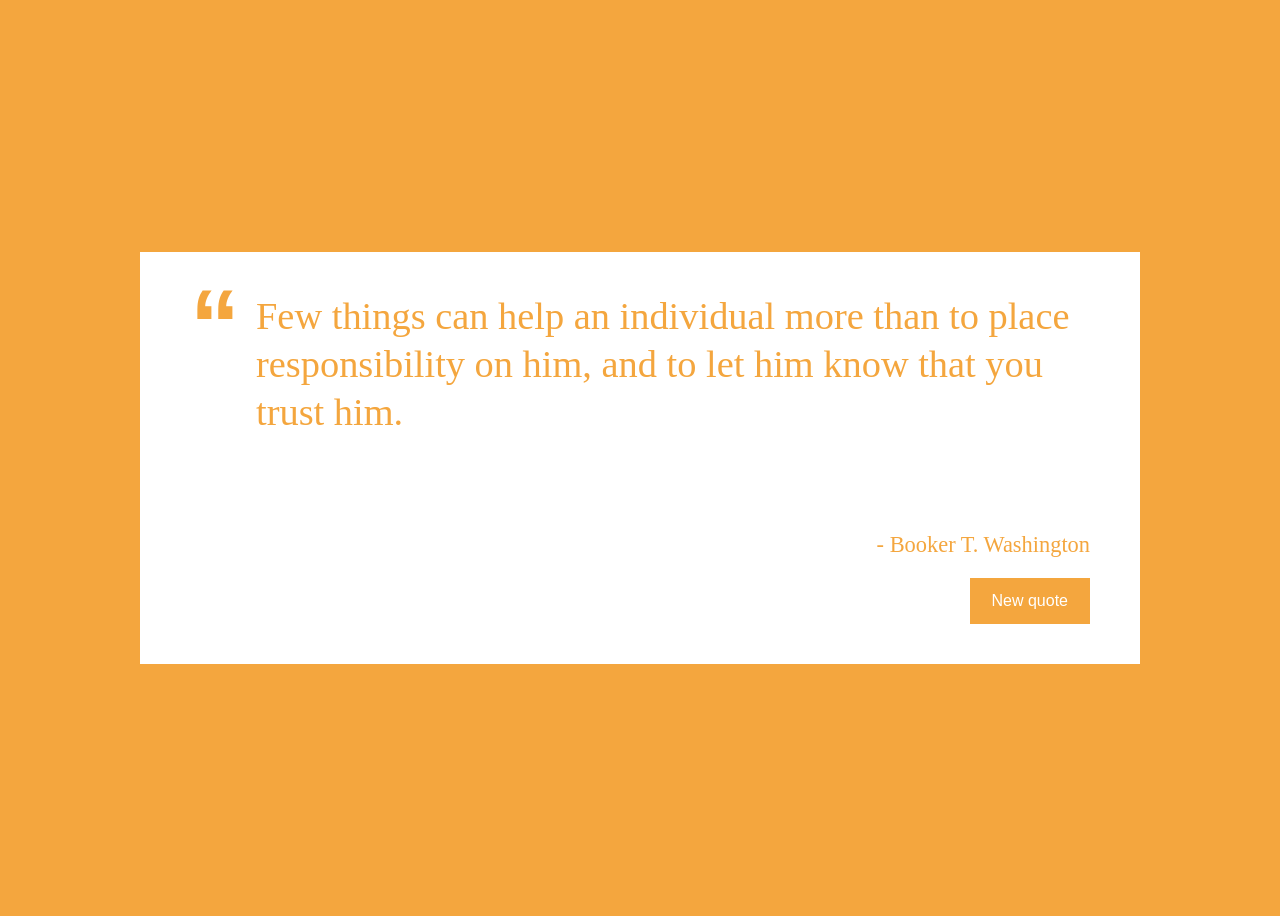
<file: Sprint-3/quote-generator/index.html>
<!doctype html>
<html lang="en">
  <head>
    <meta charset="UTF-8" />
    <meta name="viewport" content="width=device-width, initial-scale=1.0" />
    <link rel="stylesheet" href="style.css" />
    <script defer src="quotes.js"></script>
    <title>Quote Generator</title>
  </head>
  <body>
    <div class="quotepanel">
      <div class="quotebox">
        <span class="quote-symbol">“</span>
        <p id="quote" class="quotes"></p>
      </div>
      <p id="author" class="authors"></p>
      <div class="button-styling">
        <button type="button" id="new-quote">New quote</button>
      </div>
    </div>
  </body>
</html>
</file>
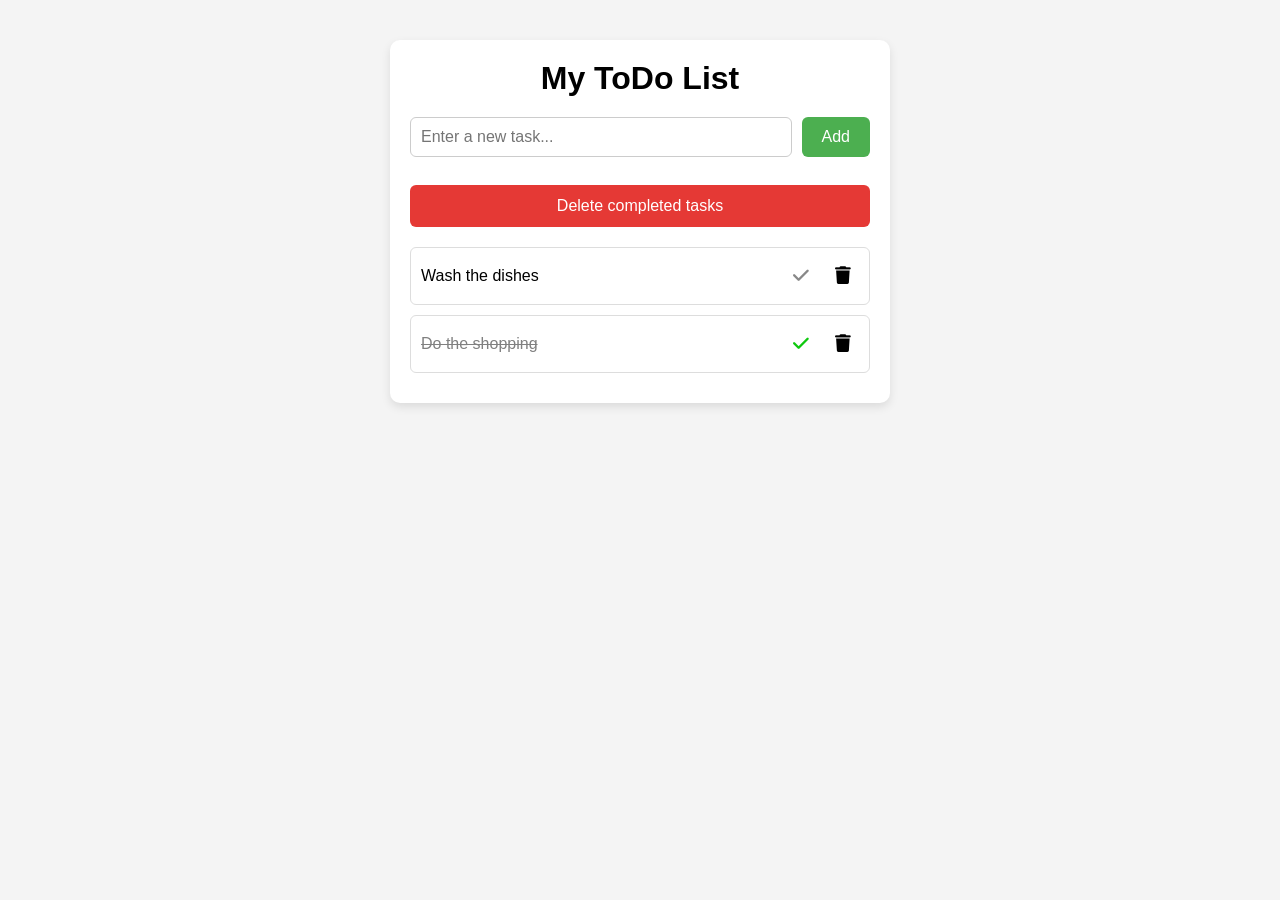
<file: Sprint-3/todo-list/index.html>
<!doctype html>
<html lang="en">
  <head>
    <meta charset="UTF-8" />
    <meta name="viewport" content="width=device-width, initial-scale=1.0" />
    <title>ToDo List</title>
    <link rel="stylesheet" href="style.css" />
    <link
      href="https://cdnjs.cloudflare.com/ajax/libs/font-awesome/6.4.0/css/all.min.css"
      rel="stylesheet"
    />

    <script type="module" src="script.mjs"></script>
  </head>
  <body>
    <div class="todo-container">
      <h1>My ToDo List</h1>

      <div class="todo-input">
        <input
          type="text"
          id="new-task-input"
          placeholder="Enter a new task..."
        />
        <button id="add-task-btn">Add</button>
      </div>

      <div class="delete-all">
        <button id="delete-completed-btn">Delete completed tasks</button>
      </div>

      <ul id="todo-list" class="todo-list"></ul>

      <!-- 
      This is a template for the To-do list item. 
      It can simplify the creation of list item node in JS script.
    -->
      <template id="todo-item-template">
        <li class="todo-item">
          <!-- include class "completed" if the task completed state is true -->
          <span class="description">Task description</span>
          <div class="actions">
            <button class="complete-btn">
              <span class="fa-solid fa-check" aria-hidden="true"></span>
            </button>
            <button class="delete-btn">
              <span class="fa-solid fa-trash" aria-hidden="true"></span>
            </button>
          </div>
        </li>
      </template>
    </div>
  </body>
</html>
</file>
<file: Sprint-3/quote-generator/style.css>
* {
  box-sizing: border-box;
}

body {
  background-color: #f4a63e;

  min-height: 100vh;

  padding: 24px;

  display: flex;
  justify-content: center;
  align-items: center;
}

.quotepanel {
  background-color: white;

  width: 100%;
  max-width: 1000px;
  min-height: 330px;

  padding: 40px 50px;

  display: flex;
  flex-direction: column;
}

.quotebox {
  gap: 16px;

  display: flex;
  align-items: flex-start;
}

.quote-symbol {
  color: #f4a63e;

  font-family: "Gill Sans", "Trebuchet MS", "Helvetica Neue", sans-serif;
  font-size: 6.25rem;
  font-weight: bold;
  line-height: 0.8;

  margin-top: -0.45rem;
}

.quotes {
  color: #f4a63e;

  font-family: Georgia, "Times New Roman", Times, serif;
  font-size: 2.4rem;
  line-height: 1.25;

  min-height: 6.25em;

  margin: 0;

  flex: 1;
}

.authors {
  color: #f4a63e;

  font-family: Georgia, "Times New Roman", Times, serif;
  font-size: 1.4rem;

  margin: 0;

  text-align: right;
}

.authors::before {
  content: "- ";
}

.button-styling {
  margin-top: auto;
  padding-top: 20px;

  display: flex;
  justify-content: flex-end;
}

#new-quote {
  background-color: #f4a63e;
  color: white;

  font-size: 1rem;

  padding: 14px 22px;

  border: none;

  cursor: pointer;
}
</file>
<file: Sprint-3/todo-list/style.css>
* {
  box-sizing: border-box;
  margin: 0;
  padding: 0;
  font-family: Arial, sans-serif;
}

body {
  background-color: #f4f4f4;
  padding: 40px;
}

.todo-container {
  max-width: 500px;
  margin: 0 auto;
  background: white;
  border-radius: 10px;
  padding: 20px;
  box-shadow: 0 4px 10px rgba(0, 0, 0, 0.1);
}

h1 {
  text-align: center;
  margin-bottom: 20px;
}

.todo-input {
  display: flex;
  gap: 10px;
  margin-bottom: 20px;
}

.todo-input input {
  flex: 1;
  padding: 10px;
  font-size: 16px;
  border-radius: 6px;
  border: 1px solid #ccc;
}

.todo-input button {
  padding: 10px 20px;
  font-size: 16px;
  background-color: #4caf50;
  color: white;
  border: none;
  border-radius: 6px;
  cursor: pointer;
}

.todo-input button:hover {
  background-color: #45a049;
}

.todo-list {
  list-style-type: none;
  padding-left: 0;
}

.todo-item {
  display: flex;
  align-items: center;
  justify-content: space-between;
  padding: 12px 10px;
  margin-bottom: 10px;
  border: 1px solid #ddd;
  border-radius: 6px;
  background-color: #fff;
}

.description {
  flex: 1;
  margin-right: 10px;
  white-space: nowrap;
  overflow: hidden;
  text-overflow: ellipsis;
}

.actions {
  display: flex;
  gap: 10px;
}

.actions button {
  background: none;
  border: none;
  cursor: pointer;
  font-size: 18px;
  display: flex;
  align-items: center;
  justify-content: center;
  width: 32px;
  height: 32px;
}

.complete-btn .fa-check {
  color: #888;
}

.todo-item.completed .complete-btn .fa-check {
  color: rgb(14, 200, 14);
}

.delete-btn i {
  color: red;
}

#delete-completed-btn {
  width: 100%;
  padding: 12px 0;
  font-size: 16px;
  background-color: #e53935;
  color: white;
  border: none;
  border-radius: 6px;
  cursor: pointer;
  margin-bottom: 20px;
  margin-top: 0.5em;
  transition: background 0.2s;
}

#delete-completed-btn:hover {
  background-color: #b71c1c;
}

.todo-item.completed .description {
  text-decoration: line-through;
  color: gray;
}
</file>
